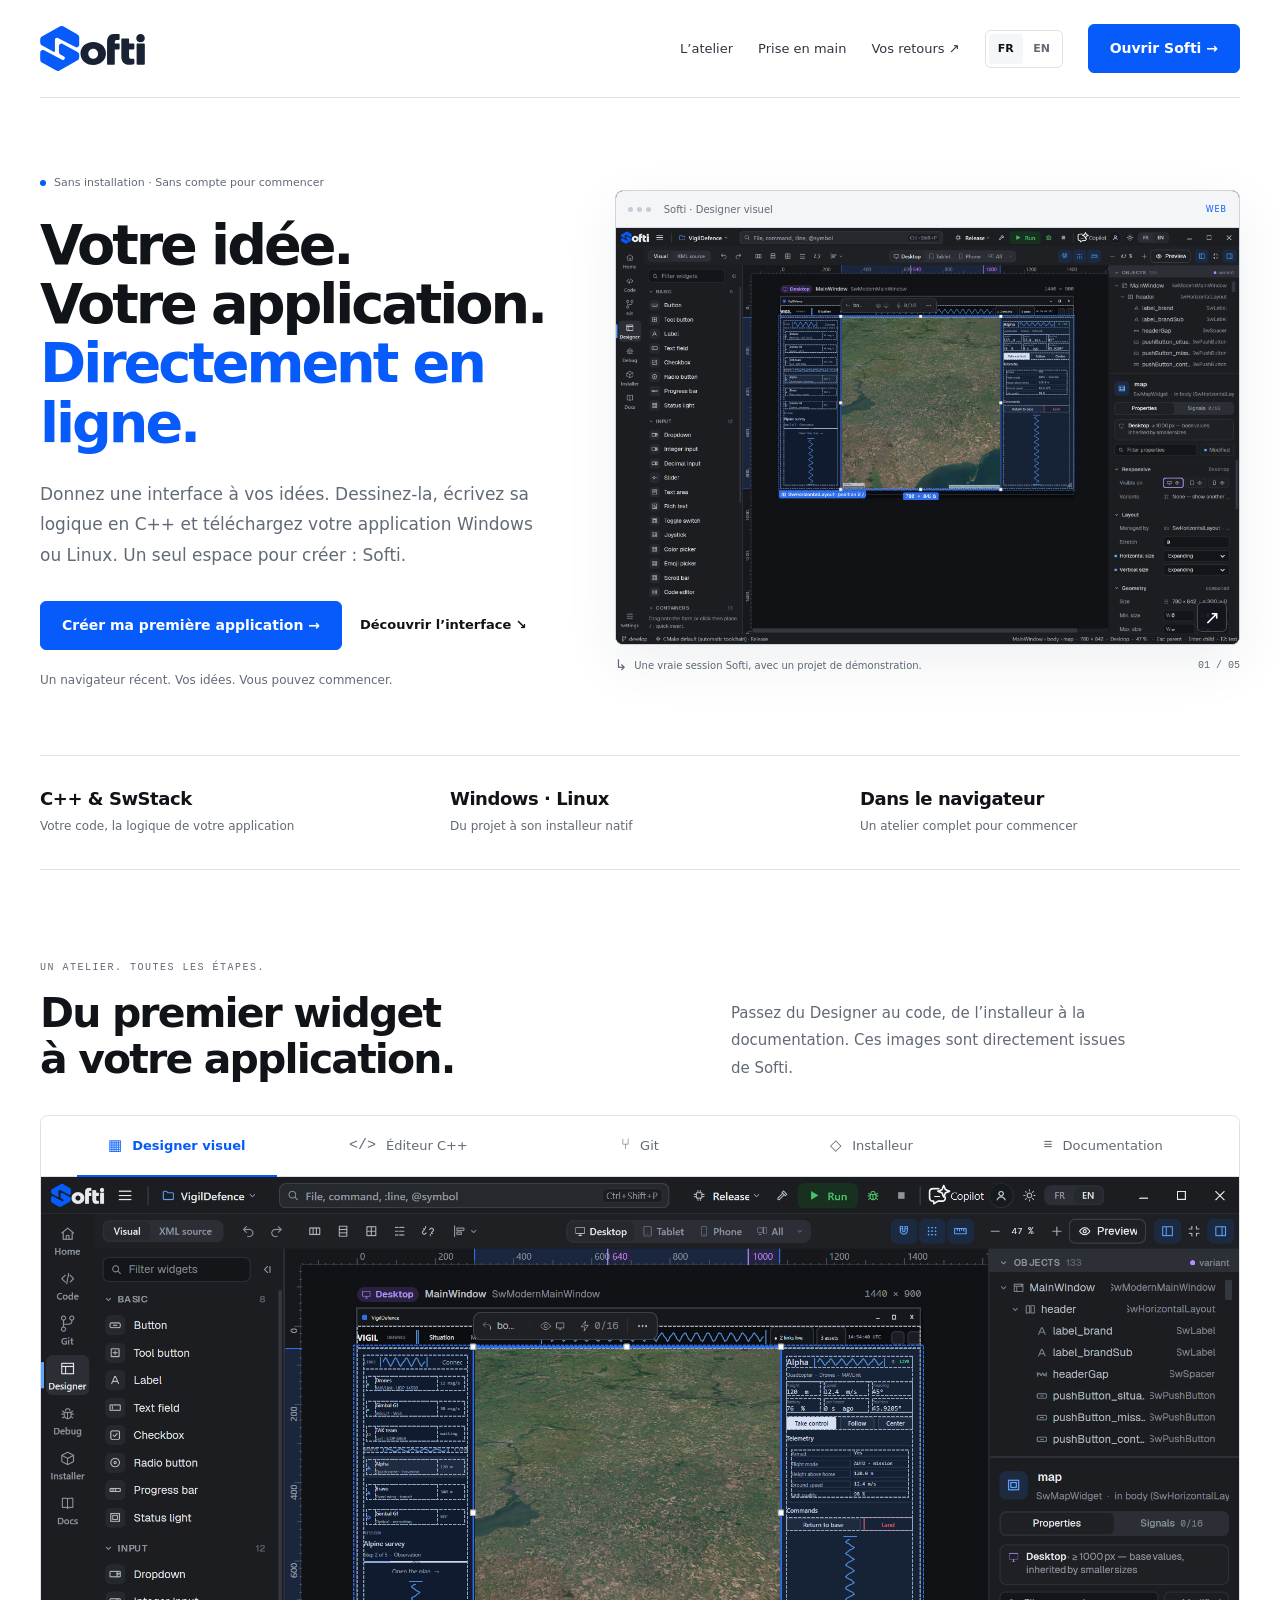
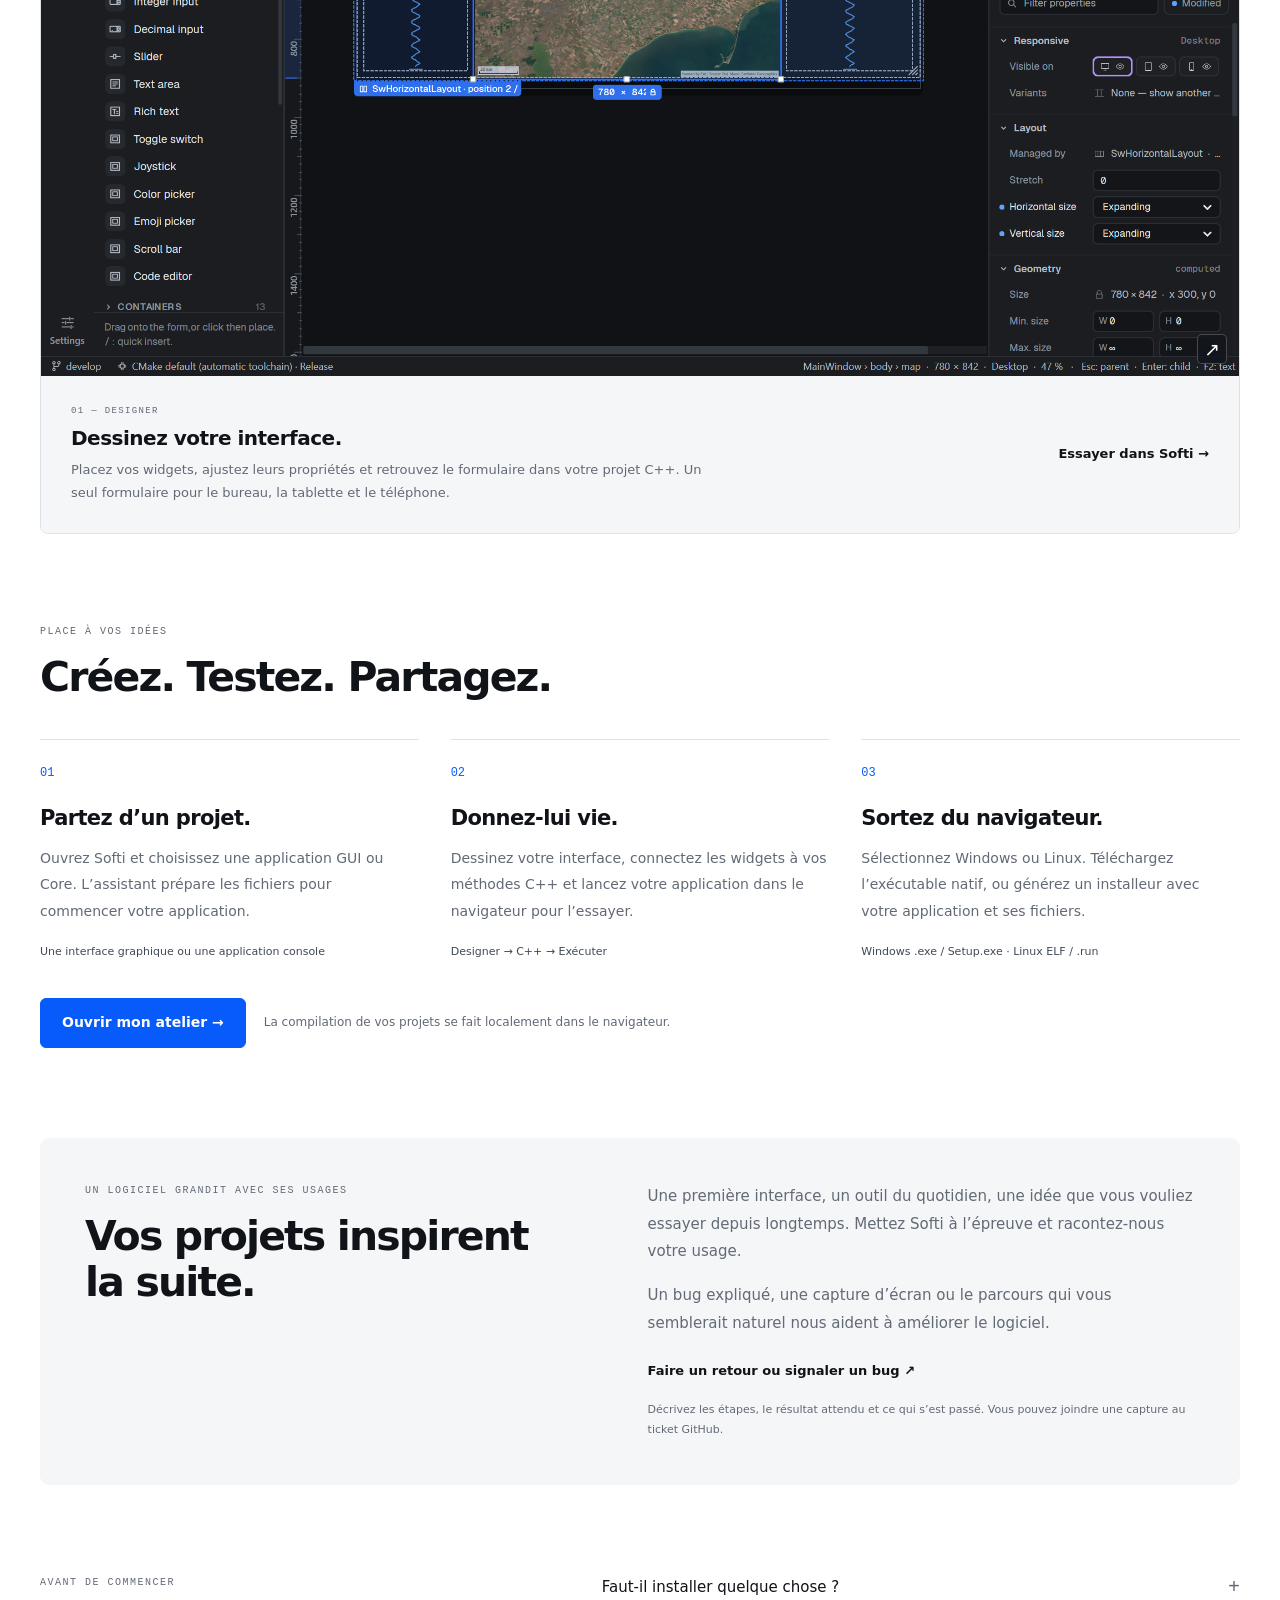
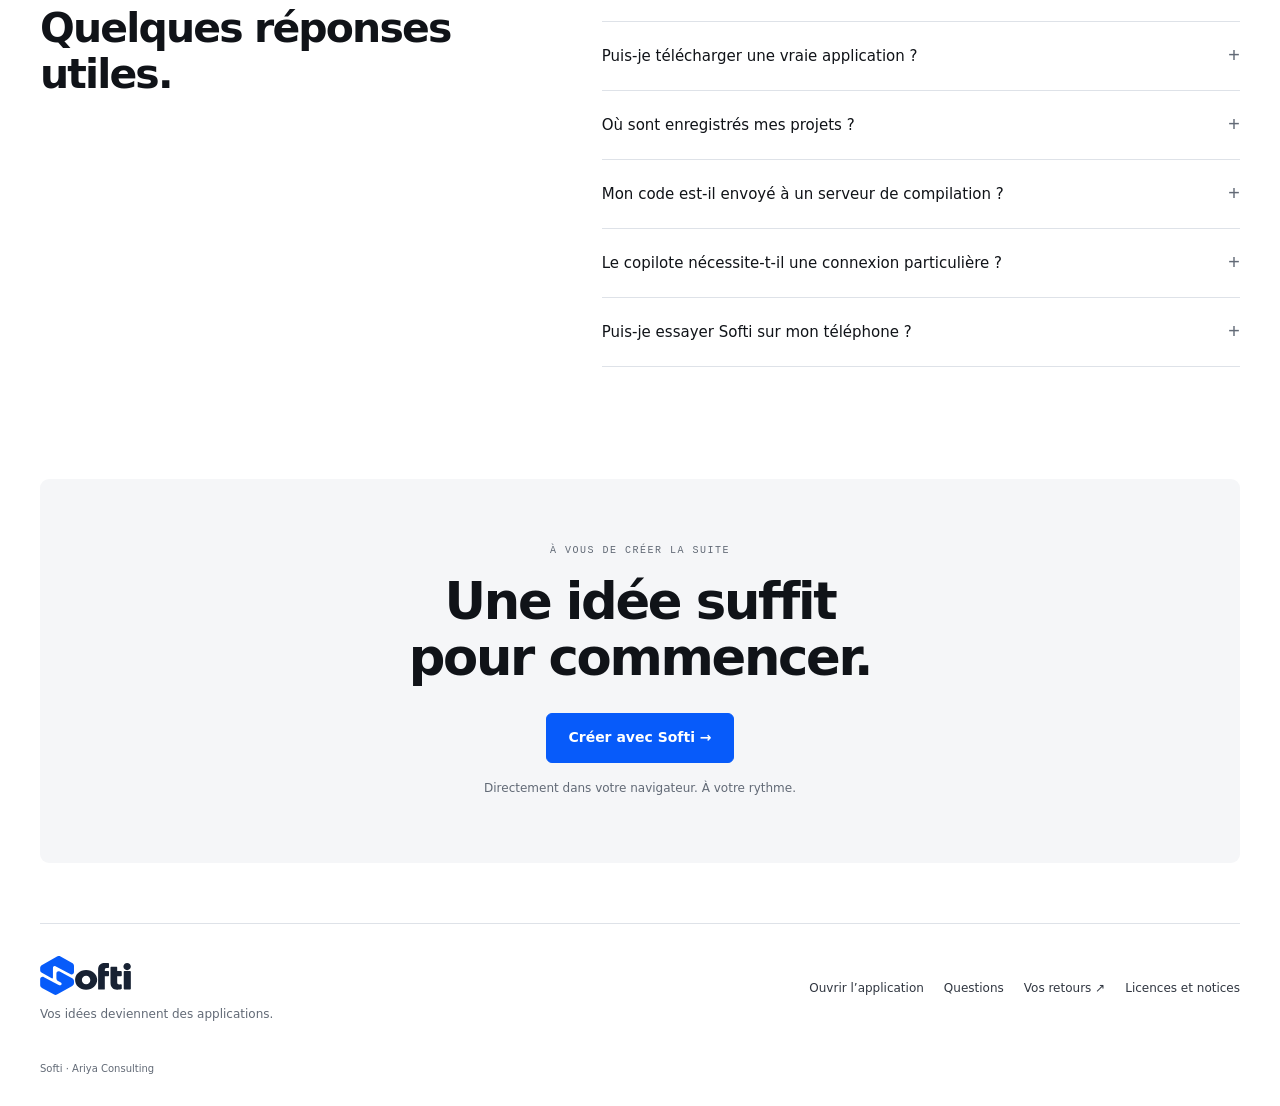
<file: index.html>
<!doctype html>
<html lang="fr">
<head>
  <meta charset="utf-8">
  <meta name="viewport" content="width=device-width, initial-scale=1">
  <meta name="theme-color" content="#ffffff">
  <meta name="description" content="Créez votre application C++ avec Softi : un éditeur de code, un designer visuel et des installateurs Windows et Linux, directement dans votre navigateur.">
  <meta property="og:type" content="website">
  <meta property="og:locale" content="fr_FR">
  <meta property="og:title" content="Softi — Vos idées deviennent des applications">
  <meta property="og:description" content="Dessinez votre interface, écrivez votre code et distribuez votre application Windows ou Linux. Découvrez Softi, directement en ligne.">
  <meta property="og:image" content="https://cerimey.github.io/SwCreator-Web/showcase/assets/captures/designer.png">
  <meta name="twitter:card" content="summary_large_image">
  <link rel="canonical" href="https://cerimey.github.io/SwCreator-Web/">
  <link rel="icon" type="image/svg+xml" href="assets/branding/softi/softi-symbol.svg">
  <link rel="license" href="NOTICE.txt">
  <link rel="stylesheet" href="showcase/style.css">
  <link rel="preload" as="image" href="showcase/assets/captures/designer.png">
  <title>Softi — Vos idées deviennent des applications</title>
  <script src="showcase/showcase.js" defer></script>
</head>
<body>
  <a class="skip-link" href="#contenu" data-en="Skip to content">Aller au contenu</a>
  <div class="page-shell">
    <header class="site-header">
      <a class="brand" href="./" aria-label="Softi, accueil"><img src="assets/branding/softi/softi-logo-light.svg" width="105" height="46" alt="Softi"></a>
      <button class="menu-toggle" type="button" aria-controls="navigation" aria-expanded="false"><span data-en="Menu">Menu</span><svg viewBox="0 0 24 24" aria-hidden="true"><path d="M4 7h16M4 12h16M4 17h16"/></svg></button>
      <nav id="navigation" aria-label="Navigation principale">
        <a href="#interface" data-en="The workspace">L’atelier</a>
        <a href="#demarrer" data-en="Getting started">Prise en main</a>
        <a href="https://github.com/CeriMey/SwCreator-Web/issues" target="_blank" rel="noopener noreferrer" data-en="Your feedback ↗">Vos retours ↗</a>
        <span class="language-switch" role="group" aria-label="Langue / Language"><button type="button" data-language="fr" aria-pressed="true" lang="fr">FR</button><button type="button" data-language="en" aria-pressed="false" lang="en">EN</button></span>
        <a class="button header-cta" href="SwCreatorWeb.html" data-en="Open Softi →">Ouvrir Softi →</a>
      </nav>
    </header>

    <main id="contenu">
      <section class="hero" aria-labelledby="hero-title">
        <div class="hero-copy">
          <p class="eyebrow"><span class="status-dot" aria-hidden="true"></span><span data-en="No installation · No account to get started">Sans installation · Sans compte pour commencer</span></p>
          <h1 id="hero-title"><span data-en="Your idea.">Votre idée.</span><br><span data-en="Your application.">Votre application.</span><br><span class="hero-accent" data-en="Right in your browser.">Directement en ligne.</span></h1>
          <p class="hero-intro" data-en="Give your ideas an interface. Design it visually, write its C++ logic and download your Windows or Linux application. All in one workspace: Softi.">Donnez une interface à vos idées. Dessinez-la, écrivez sa logique en C++ et téléchargez votre application Windows ou Linux. Un seul espace pour créer : Softi.</p>
          <div class="actions"><a class="button" href="SwCreatorWeb.html" data-en="Create my first application →">Créer ma première application →</a><a class="text-link" href="#interface" data-en="Explore the interface ↘">Découvrir l’interface ↘</a></div>
          <p class="hero-note" data-en="A recent browser. Your ideas. You’re ready.">Un navigateur récent. Vos idées. Vous pouvez commencer.</p>
        </div>
        <figure class="hero-media">
          <button class="product-frame zoom-image" type="button" data-image="showcase/assets/captures/designer.png" aria-label="Agrandir la capture du Designer Softi">
            <span class="frame-bar"><span class="window-dots" aria-hidden="true"><i></i><i></i><i></i></span><span data-en="Softi · Visual designer">Softi · Designer visuel</span><span class="frame-tag">WEB</span></span>
            <img src="showcase/assets/captures/designer.png" width="2160" height="1440" fetchpriority="high" alt="Le Designer Softi, sa palette de widgets et la station VigilDefence avec sa carte satellite en 3D." data-en-alt="The Softi designer, its widget palette and the VigilDefence station with its 3D satellite map.">
            <span class="image-zoom" aria-hidden="true">↗</span>
          </button>
          <figcaption><span class="caption-mark" aria-hidden="true">↳</span><span data-en="A real Softi session, with a demonstration project.">Une vraie session Softi, avec un projet de démonstration.</span><span class="caption-index">01 / 05</span></figcaption>
        </figure>
      </section>

      <div class="principles" aria-label="Softi en quelques mots">
        <div><strong>C++ &amp; SwStack</strong><span data-en="Your code, your application’s logic">Votre code, la logique de votre application</span></div>
        <div><strong>Windows · Linux</strong><span data-en="From a project to its native installer">Du projet à son installeur natif</span></div>
        <div><strong data-en="In your browser">Dans le navigateur</strong><span data-en="A complete workspace to get started">Un atelier complet pour commencer</span></div>
      </div>

      <section id="interface" class="section" aria-labelledby="interface-title">
        <div class="section-heading"><div><p class="kicker" data-en="One workspace. Every step.">Un atelier. Toutes les étapes.</p><h2 id="interface-title" data-en="From the first widget to your application.">Du premier widget<br>à votre application.</h2></div><p data-en="Move between the designer, your code, installer settings and documentation. These images come straight from Softi.">Passez du Designer au code, de l’installeur à la documentation. Ces images sont directement issues de Softi.</p></div>
        <div class="gallery">
          <div class="gallery-tabs" role="tablist" aria-label="Captures du logiciel">
            <button id="tab-designer" role="tab" aria-selected="true" aria-controls="gallery-panel" data-view="designer" type="button"><span class="tab-symbol" aria-hidden="true">▦</span><span data-en="Visual designer">Designer visuel</span></button>
            <button id="tab-code" role="tab" aria-selected="false" aria-controls="gallery-panel" data-view="code" tabindex="-1" type="button"><span class="tab-symbol" aria-hidden="true">&lt;/&gt;</span><span data-en="C++ editor">Éditeur C++</span></button>
            <button id="tab-git" role="tab" aria-selected="false" aria-controls="gallery-panel" data-view="git" tabindex="-1" type="button"><span class="tab-symbol" aria-hidden="true">⑂</span><span>Git</span></button>
            <button id="tab-installer" role="tab" aria-selected="false" aria-controls="gallery-panel" data-view="installer" tabindex="-1" type="button"><span class="tab-symbol" aria-hidden="true">◇</span><span data-en="Installer">Installeur</span></button>
            <button id="tab-documentation" role="tab" aria-selected="false" aria-controls="gallery-panel" data-view="documentation" tabindex="-1" type="button"><span class="tab-symbol" aria-hidden="true">≡</span><span data-en="Documentation">Documentation</span></button>
          </div>
          <div id="gallery-panel" role="tabpanel" aria-labelledby="tab-designer" tabindex="0">
            <button class="gallery-image zoom-image" type="button" data-image="showcase/assets/captures/designer.png" aria-label="Agrandir la capture"><img id="gallery-image" src="showcase/assets/captures/designer.png" width="2160" height="1440" loading="lazy" alt="Designer visuel de Softi"><span class="image-zoom" aria-hidden="true">↗</span></button>
            <div class="gallery-caption"><div><span id="gallery-number" class="kicker">01 — DESIGNER</span><h3 id="gallery-title">Dessinez votre interface.</h3><p id="gallery-description">Placez vos widgets, ajustez leurs propriétés et retrouvez le formulaire dans votre projet C++. Un seul formulaire pour le bureau, la tablette et le téléphone.</p></div><a class="text-link" href="SwCreatorWeb.html" data-en="Try it in Softi →">Essayer dans Softi →</a></div>
          </div>
        </div>
      </section>

      <section id="demarrer" class="section workflow" aria-labelledby="start-title">
        <p class="kicker" data-en="Make room for your ideas">Place à vos idées</p><h2 id="start-title" data-en="Create. Test. Share.">Créez. Testez. Partagez.</h2>
        <div class="steps">
          <article><span class="step-number">01</span><h3 data-en="Start with a project.">Partez d’un projet.</h3><p data-en="Open Softi and choose a GUI or Core application. The wizard prepares the files you need to start building.">Ouvrez Softi et choisissez une application GUI ou Core. L’assistant prépare les fichiers pour commencer votre application.</p><span class="step-detail" data-en="A graphical interface or a console application">Une interface graphique ou une application console</span></article>
          <article><span class="step-number">02</span><h3 data-en="Bring it to life.">Donnez-lui vie.</h3><p data-en="Design your interface, connect the widgets to your C++ methods and run your application in the browser to try it.">Dessinez votre interface, connectez les widgets à vos méthodes C++ et lancez votre application dans le navigateur pour l’essayer.</p><span class="step-detail">Designer → C++ → <span data-en="Run">Exécuter</span></span></article>
          <article><span class="step-number">03</span><h3 data-en="Take it beyond the browser.">Sortez du navigateur.</h3><p data-en="Select Windows or Linux. Download the native executable, or build an installer with your application and its project files.">Sélectionnez Windows ou Linux. Téléchargez l’exécutable natif, ou générez un installeur avec votre application et ses fichiers.</p><span class="step-detail">Windows .exe / Setup.exe · Linux ELF / .run</span></article>
        </div>
        <div class="actions"><a class="button" href="SwCreatorWeb.html" data-en="Open my workspace →">Ouvrir mon atelier →</a><span class="subtle" data-en="Project compilation runs locally in your browser.">La compilation de vos projets se fait localement dans le navigateur.</span></div>
      </section>

      <section id="communaute" class="community section" aria-labelledby="community-title">
        <div><p class="kicker" data-en="An application grows with its users">Un logiciel grandit avec ses usages</p><h2 id="community-title" data-en="Your projects shape what comes next.">Vos projets inspirent<br>la suite.</h2></div>
        <div><p data-en="A first interface, an everyday tool, an idea you’ve wanted to try for a while. Put Softi to work and tell us how it fits your workflow.">Une première interface, un outil du quotidien, une idée que vous vouliez essayer depuis longtemps. Mettez Softi à l’épreuve et racontez-nous votre usage.</p><p data-en="A clear bug report, a screenshot or an explanation of the workflow you expected helps us improve the application.">Un bug expliqué, une capture d’écran ou le parcours qui vous semblerait naturel nous aident à améliorer le logiciel.</p><a class="text-link" href="https://github.com/CeriMey/SwCreator-Web/issues/new" data-report target="_blank" rel="noopener noreferrer" data-en="Share feedback or report a bug ↗">Faire un retour ou signaler un bug ↗</a><p class="community-note" data-en="Describe the steps, what you expected and what happened. You can attach a screenshot to your GitHub issue.">Décrivez les étapes, le résultat attendu et ce qui s’est passé. Vous pouvez joindre une capture au ticket GitHub.</p></div>
      </section>

      <section id="questions" class="section faq" aria-labelledby="faq-title">
        <div><p class="kicker" data-en="Before you get started">Avant de commencer</p><h2 id="faq-title" data-en="A few useful answers.">Quelques réponses<br>utiles.</h2></div>
        <div class="faq-items">
          <details><summary data-en="Do I need to install anything?">Faut-il installer quelque chose ?</summary><p data-en="You can create a project, design its interface, edit the code and compile it directly in a recent browser. Running a downloaded Windows or Linux application requires its target operating system.">La création d’un projet, le Designer, l’édition du code et la compilation fonctionnent directement dans un navigateur récent. Une application Windows ou Linux téléchargée se lance sur son système cible.</p></details>
          <details><summary data-en="Can I download a real application?">Puis-je télécharger une vraie application ?</summary><p data-en="Yes. Windows x64 exports a native .exe or a Setup.exe installer. Linux x64 exports an ELF executable or a .run installer. Windows installers are unsigned; Linux installers use your user account.">Oui. Windows x64 produit un exécutable .exe ou un installeur Setup.exe. Linux x64 produit un exécutable ELF ou un installeur .run. Les installeurs Windows ne sont pas signés ; l’installation Linux se fait pour votre compte utilisateur.</p></details>
          <details><summary data-en="Where are my projects saved?">Où sont enregistrés mes projets ?</summary><p data-en="Saved projects remain in this browser’s local storage. Export your project to keep a separate copy or move it to another browser. Clearing website data also removes its local projects.">Les projets enregistrés restent dans le stockage local de ce navigateur. Exportez votre projet pour garder une copie séparée ou le déplacer vers un autre navigateur. Effacer les données du site supprime aussi ses projets locaux.</p></details>
          <details><summary data-en="Is my source code sent to a build server?">Mon code est-il envoyé à un serveur de compilation ?</summary><p data-en="Project compilation and installer packaging run in your browser. The website serves the compiler and SDK files. A connected AI assistant uses its separately configured service.">La compilation du projet et la génération des installeurs se font dans votre navigateur. Le site fournit les fichiers du compilateur et des SDK. Un assistant IA connecté utilise son service configuré séparément.</p></details>
          <details><summary data-en="Does Copilot need a separate connection?">Le copilote nécessite-t-il une connexion particulière ?</summary><p data-en="Yes. The AI copilot connects through the local IaAssistant bridge and your provider connection. It is optional: the editor, designer and compiler work without it.">Oui. Le copilote IA se connecte via le bridge local IaAssistant et votre connexion fournisseur. Il est facultatif : l’éditeur, le Designer et le compilateur fonctionnent sans lui.</p></details>
          <details><summary data-en="Can I try Softi on my phone?">Puis-je essayer Softi sur mon téléphone ?</summary><p data-en="The workspace adapts to smaller screens. A computer with a keyboard and mouse remains more comfortable for writing C++ and working on complex interfaces.">L’interface s’adapte aux petits écrans. Un ordinateur avec clavier et souris reste plus confortable pour écrire du C++ et travailler sur des interfaces complexes.</p></details>
        </div>
      </section>

      <section class="closing" aria-labelledby="closing-title"><p class="kicker" data-en="The next step is yours">À vous de créer la suite</p><h2 id="closing-title" data-en="One idea is enough to get started.">Une idée suffit<br>pour commencer.</h2><a class="button" href="SwCreatorWeb.html" data-en="Create with Softi →">Créer avec Softi →</a><p data-en="Directly in your browser. At your own pace.">Directement dans votre navigateur. À votre rythme.</p></section>
    </main>

    <footer class="site-footer"><div><a class="brand" href="./" aria-label="Softi"><img src="assets/branding/softi/softi-logo-light.svg" width="91" height="40" alt="Softi" loading="lazy"></a><p data-en="Your ideas become applications.">Vos idées deviennent des applications.</p></div><nav aria-label="Liens de pied de page"><a href="SwCreatorWeb.html" data-en="Open the application">Ouvrir l’application</a><a href="#questions" data-en="Questions">Questions</a><a href="https://github.com/CeriMey/SwCreator-Web/issues" target="_blank" rel="noopener noreferrer" data-en="Feedback ↗">Vos retours ↗</a><a href="NOTICE.txt" data-en="Licenses and notices">Licences et notices</a></nav><p class="footer-credit">Softi · Ariya Consulting</p></footer>
  </div>
  <dialog id="image-viewer" aria-label="Capture de Softi"><button class="viewer-close" type="button" autofocus><span data-en="Close">Fermer</span> ×</button><img src="showcase/assets/captures/designer.png" width="2160" height="1440" alt="Capture agrandie de Softi"></dialog>
</body>
</html>
</file>
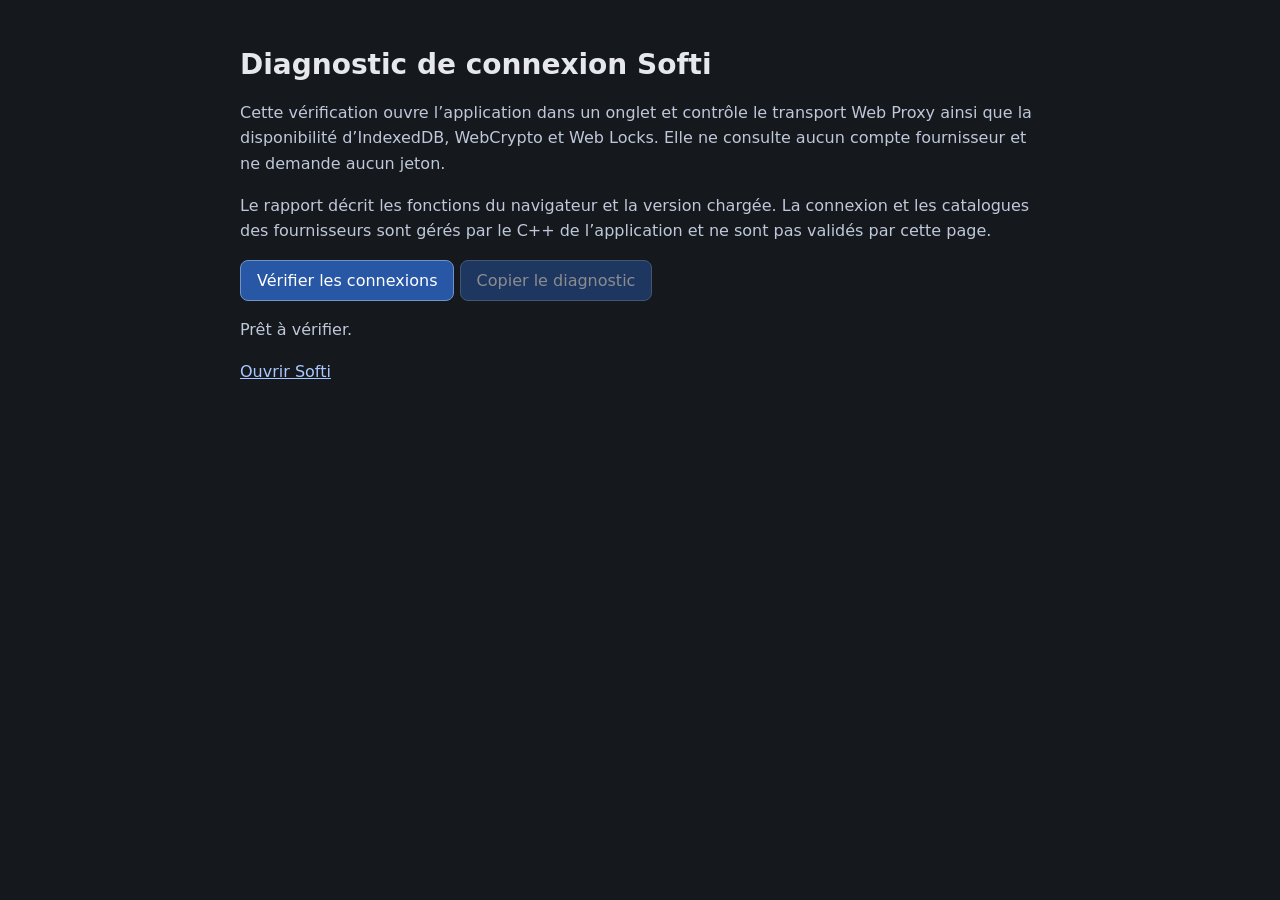
<file: assistant-diagnostics.html>
<!doctype html>
<html lang="fr">
<meta charset="utf-8">
<meta name="viewport" content="width=device-width,initial-scale=1">
<title>Diagnostic de connexion Softi</title>
<style>
:root{color-scheme:dark;font:16px system-ui;background:#15181d;color:#e6e8ed}body{max-width:800px;margin:48px auto;padding:0 24px}h1{font-size:28px}p{line-height:1.6;color:#bfc8d9}button,a{font:inherit}button{padding:10px 16px;border-radius:8px;border:1px solid #7293c5;background:#2857a5;color:white;cursor:pointer}button:disabled{opacity:.5;cursor:default}#status{min-height:26px}pre{white-space:pre-wrap;overflow-wrap:anywhere;background:#202630;border-radius:10px;padding:20px;font:14px/1.6 monospace}a{color:#a8c8ff}
</style>
<h1>Diagnostic de connexion Softi</h1>
<p>Cette vérification ouvre l’application dans un onglet et contrôle le transport Web Proxy ainsi que la disponibilité d’IndexedDB, WebCrypto et Web Locks. Elle ne consulte aucun compte fournisseur et ne demande aucun jeton.</p>
<p>Le rapport décrit les fonctions du navigateur et la version chargée. La connexion et les catalogues des fournisseurs sont gérés par le C++ de l’application et ne sont pas validés par cette page.</p>
<button id="run">Vérifier les connexions</button>
<button id="copy" disabled>Copier le diagnostic</button>
<p id="status" role="status">Prêt à vérifier.</p>
<pre id="report" hidden></pre>
<p><a id="open" href="SwCreatorWeb.html">Ouvrir Softi</a></p>
<script src="assistant-diagnostics.js?v=c21ed6455ac85d5ae5bccd019ca9ba6124490ae4bc45a3ce4837ad2d0bb76f35"></script>
</html>
</file>
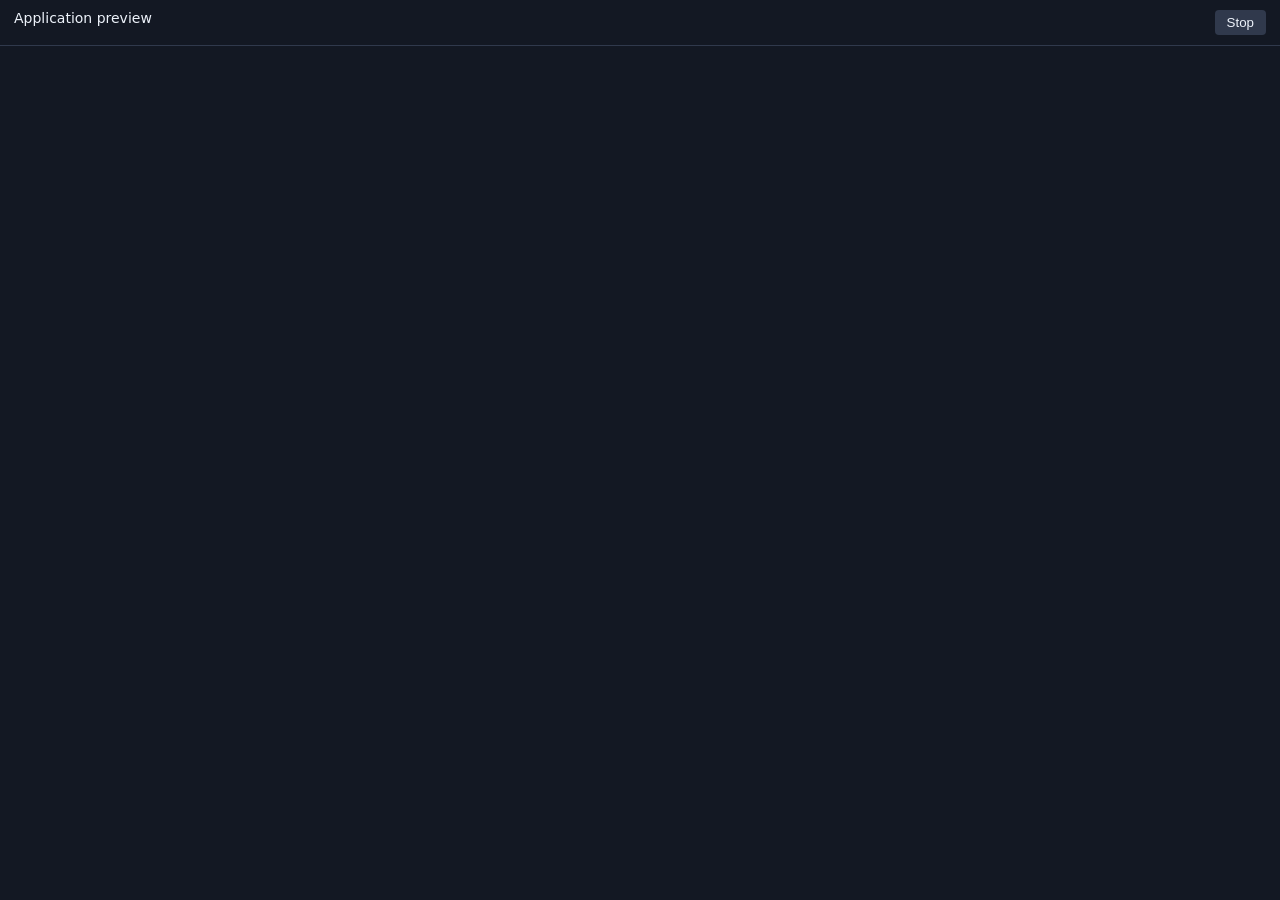
<file: compiler/runner.html>
<!doctype html>
<html lang="en">
<meta charset="utf-8">
<meta name="viewport" content="width=device-width, initial-scale=1">
<title>Application preview</title>
<style>
    body { margin: 0; background: #131823; color: #edf2fa; font: 14px system-ui; }
    header { display: flex; justify-content: space-between; padding: 10px 14px; border-bottom: 1px solid #30394c; }
    button { color: inherit; background: #30394c; border: 0; border-radius: 4px; padding: 5px 12px; cursor: pointer; }
    pre { padding: 14px; margin: 0; white-space: pre-wrap; overflow-wrap: anywhere; }
</style>
<header><span id="status">Application preview</span><button id="stop" disabled>Stop</button></header>
<pre id="output"></pre>
<script type="module" src="runner.mjs"></script>
</html>
</file>
<file: showcase/style.css>
:root{color-scheme:light;--ink:#101318;--text:#303640;--muted:#626a76;--line:#dee2e8;--surface:#f5f6f8;--blue:#075bfa;font-family:"Segoe UI",system-ui,-apple-system,BlinkMacSystemFont,sans-serif;color:var(--text);background:#fff;font-synthesis:none;-webkit-font-smoothing:antialiased}
*{box-sizing:border-box}html{scroll-behavior:smooth;scroll-padding-top:110px}body{margin:0}button,a,summary{-webkit-tap-highlight-color:transparent}button{font:inherit}button,a{touch-action:manipulation}a{color:inherit}img{max-width:100%;display:block}a:focus-visible,button:focus-visible,summary:focus-visible,[tabindex="0"]:focus-visible{outline:3px solid var(--blue);outline-offset:5px}h1,h2,h3,p,figure{margin:0}h1,h2,h3{color:var(--ink);text-wrap:balance}p{text-wrap:pretty}a{text-decoration:none}.page-shell{max-width:1280px;padding:0 40px;margin:auto}.skip-link{position:fixed;top:12px;left:12px;z-index:10;padding:12px 20px;background:var(--ink);color:#fff;transform:translateY(-160%)}.skip-link:focus{transform:none}
.site-header{position:sticky;top:0;z-index:3;display:flex;justify-content:space-between;align-items:center;min-height:98px;gap:24px;background:#fff;border-bottom:1px solid var(--line)}.brand{flex-shrink:0;display:inline-block}.brand img{object-fit:contain}.site-header nav{display:flex;align-items:center;gap:25px;font-size:13px;font-weight:500}.site-header nav>a:not(.button):hover,.site-footer a:hover{color:var(--blue)}.button{display:inline-flex;align-items:center;justify-content:center;min-height:48px;padding:14px 21px;border:1px solid var(--blue);border-radius:6px;color:#fff;background:var(--blue);font-size:14px;font-weight:600;line-height:1.4;transition:background .16s,border-color .16s}.button:hover{background:var(--ink);border-color:var(--ink)}.language-switch{display:inline-flex;padding:3px;border:1px solid var(--line);border-radius:6px;gap:2px}.language-switch button{min-width:34px;min-height:30px;padding:5px 7px;background:transparent;border:0;border-radius:3px;color:var(--muted);cursor:pointer;font-size:11px;font-weight:600}.language-switch button[aria-pressed="true"]{background:var(--surface);color:var(--ink)}.menu-toggle{display:none}
.hero{display:grid;grid-template-columns:.92fr 1.08fr;gap:42px;align-items:center;padding:76px 0 64px}.eyebrow{display:flex;align-items:center;gap:8px;font-size:11px;color:var(--muted);line-height:1.7}.status-dot{display:inline-block;width:6px;height:6px;border-radius:50%;background:var(--blue);flex-shrink:0}.hero h1{font-size:clamp(42px,4.35vw,62px);font-weight:600;line-height:1.065;letter-spacing:-.055em;margin:22px 0 27px}.hero-accent{color:var(--blue)}.hero-intro{max-width:510px;font-size:17px;line-height:1.8;color:var(--muted)}.actions{display:flex;flex-wrap:wrap;align-items:center;gap:18px;margin-top:30px}.text-link{font-size:13px;font-weight:600;line-height:1.7;color:var(--ink);text-underline-offset:4px}.text-link:hover{color:var(--blue);text-decoration:underline}.hero-note{color:var(--muted);font-size:12px;line-height:1.7;margin-top:20px}.product-frame{display:block;position:relative;overflow:hidden;width:100%;padding:0;text-align:left;border:1px solid #cfd4dd;border-radius:8px;background:#16191f;box-shadow:0 18px 55px #17244212;cursor:zoom-in}.frame-bar{height:37px;display:flex;align-items:center;gap:13px;padding:0 12px;background:#f4f5f7;color:#626a76;font-size:10px;border-bottom:1px solid #d8dde5}.window-dots{display:inline-flex;gap:4px}.window-dots i{width:5px;height:5px;border-radius:50%;background:#c6ccd5}.frame-tag{margin-left:auto;font-size:8px;letter-spacing:.12em;color:var(--blue)}.product-frame img{width:100%;height:auto}.image-zoom{position:absolute;right:12px;bottom:12px;display:grid;place-items:center;width:30px;height:30px;border:1px solid #ffffff38;border-radius:5px;background:#13161dd9;color:#fff;font-size:19px}.hero-media figcaption{display:flex;align-items:flex-start;gap:7px;font-size:10px;line-height:1.65;color:var(--muted);margin-top:13px}.caption-mark{font-size:15px;line-height:1}.caption-index{white-space:nowrap;margin-left:auto;font:10px/1.65 Consolas,monospace}.principles{display:grid;grid-template-columns:repeat(3,1fr);gap:30px;padding:32px 0;border-top:1px solid var(--line);border-bottom:1px solid var(--line)}.principles strong{display:block;font-size:18px;font-weight:600;letter-spacing:-.025em;color:var(--ink)}.principles span{display:block;font-size:12px;color:var(--muted);line-height:1.8;margin-top:7px}
.section{margin:90px 0}.kicker{font:10px/1.6 Consolas,"SFMono-Regular",monospace;text-transform:uppercase;letter-spacing:.15em;color:var(--muted);margin-bottom:15px}h2{font-size:clamp(32px,3.2vw,44px);font-weight:600;line-height:1.12;letter-spacing:-.045em}.section-heading{display:grid;grid-template-columns:1.2fr 1fr;gap:80px;align-items:end;margin-bottom:32px}.section-heading>p{font-size:15px;line-height:1.85;color:var(--muted);max-width:440px}.gallery{border:1px solid var(--line);border-radius:8px;overflow:hidden}.gallery-tabs{display:flex;gap:0;padding:0 20px;background:#fff;border-bottom:1px solid var(--line)}.gallery-tabs button{display:flex;gap:10px;align-items:center;justify-content:center;position:relative;flex:1;min-height:60px;padding:15px 10px;border:0;background:#fff;color:var(--muted);font-size:13px;cursor:pointer}.gallery-tabs button[aria-selected="true"]{color:var(--blue);font-weight:600}.gallery-tabs button[aria-selected="true"]::after{content:"";position:absolute;bottom:-1px;left:16px;right:16px;height:2px;background:var(--blue)}.gallery-tabs button:hover{background:var(--surface)}.tab-symbol{font:15px Consolas,monospace}.gallery-image{position:relative;display:block;width:100%;border:0;padding:0;cursor:zoom-in;background:#16191f}.gallery-image img{width:100%;height:auto;aspect-ratio:3/2;object-fit:contain}.gallery-caption{display:flex;align-items:center;justify-content:space-between;gap:32px;padding:28px 30px;background:var(--surface)}.gallery-caption .kicker{display:block;margin-bottom:8px;font-size:9px}.gallery-caption h3{font-size:20px;font-weight:600;letter-spacing:-.025em}.gallery-caption p{font-size:13px;line-height:1.8;color:var(--muted);margin-top:8px;max-width:650px}.gallery-caption>a{flex-shrink:0}
.steps{display:grid;grid-template-columns:repeat(3,1fr);gap:32px;margin-top:38px}.steps article{border-top:1px solid var(--line);padding-top:24px}.step-number{display:block;font:12px/1.5 Consolas,monospace;color:var(--blue);margin-bottom:24px}.steps h3{font-size:21px;font-weight:600;letter-spacing:-.03em;margin-bottom:15px}.steps p{font-size:14px;color:var(--muted);line-height:1.9}.step-detail{display:block;font-size:11px;line-height:1.8;color:#404956;margin-top:18px}.workflow .actions{margin-top:36px}.subtle{font-size:12px;line-height:1.8;color:var(--muted);max-width:410px}.community{display:grid;grid-template-columns:1fr 1.1fr;gap:65px;padding:45px;border-radius:9px;background:var(--surface)}.community p:not(.kicker){font-size:15px;color:var(--muted);line-height:1.85;margin-bottom:16px}.community .text-link{display:inline-block;margin-top:6px}.community .community-note{font-size:11px!important;margin:18px 0 0!important}.faq{display:grid;grid-template-columns:.85fr 1.15fr;gap:90px}.faq-items details{border-bottom:1px solid var(--line);padding:0 0 22px;margin-bottom:22px}.faq-items summary{display:flex;align-items:center;justify-content:space-between;gap:20px;color:var(--ink);font-size:15px;font-weight:500;line-height:1.6;cursor:pointer;list-style:none}.faq-items summary::-webkit-details-marker{display:none}.faq-items summary::after{content:"+";font:20px Consolas,monospace;color:var(--muted);flex-shrink:0}.faq-items details[open] summary::after{content:"−"}.faq-items p{margin-top:15px;color:var(--muted);font-size:13px;line-height:1.9}.closing{padding:64px 24px 68px;background:var(--surface);text-align:center;border-radius:9px;margin:80px 0 60px}.closing h2{font-size:clamp(38px,4vw,54px);line-height:1.08}.closing .button{margin:28px 0 18px}.closing>p:last-child{font-size:12px;color:var(--muted)}.site-footer{display:grid;grid-template-columns:1fr auto;gap:28px;padding:32px 0;border-top:1px solid var(--line)}.site-footer>div>p{font-size:12px;color:var(--muted);margin-top:7px}.site-footer nav{display:flex;flex-wrap:wrap;align-items:center;justify-content:flex-end;gap:20px;font-size:12px}.footer-credit{grid-column:1/-1;font-size:10px;color:var(--muted);padding-top:14px}
#image-viewer{width:min(1440px,96vw);max-width:96vw;max-height:94vh;padding:44px 0 0;border:1px solid #fff3;border-radius:8px;background:#14171d;color:#fff;overflow:auto}#image-viewer::backdrop{background:#101318dd}#image-viewer img{width:100%;height:auto}.viewer-close{position:absolute;top:0;right:0;min-height:44px;padding:10px 18px;border:0;background:transparent;color:#fff;cursor:pointer;font-size:13px}
@media(min-width:1600px){.hero{padding-top:94px;padding-bottom:85px}}
@media(max-width:1050px){.page-shell{padding:0 28px}.site-header nav{gap:18px}.site-header nav>a:nth-child(2){display:none}.hero{gap:28px;padding-top:55px}.hero h1{font-size:46px}.hero-intro{font-size:15px}.hero .actions{gap:15px}.hero .actions .button{font-size:12px;padding:13px 16px}.section-heading{gap:40px}.community{padding:34px;gap:40px}.faq{gap:45px}}
@media(max-width:800px){.hero{grid-template-columns:1fr;gap:38px;padding:44px 0}.hero h1{font-size:clamp(42px,7vw,60px)}.hero-intro{max-width:620px;font-size:16px}.hero-media{width:100%}.hero .actions .button{font-size:14px}.principles{gap:20px}.principles strong{font-size:16px}.section{margin:65px 0}.section-heading{grid-template-columns:1fr;gap:20px}.section-heading>p{max-width:600px}.community{grid-template-columns:1fr;gap:25px}.faq{grid-template-columns:1fr;gap:34px}.steps{gap:23px}.steps h3{font-size:18px}.steps p{font-size:13px}.gallery-caption{align-items:flex-start;gap:18px}.site-header{min-height:83px}.site-header nav>a:not(.button){display:none}}
@media(max-width:550px){html{scroll-padding-top:88px}.page-shell{padding:0 20px}.site-header{gap:14px;flex-wrap:wrap;min-height:80px}.brand img{width:84px;height:37px}.menu-toggle{display:flex;align-items:center;gap:10px;min-height:44px;padding:8px 0 8px 12px;border:0;background:#fff;color:var(--ink);font-size:13px}.menu-toggle svg{width:20px;height:20px;fill:none;stroke:currentColor;stroke-width:1.5}.site-header nav{display:none;flex-basis:100%;padding:0 0 20px;gap:8px;flex-wrap:wrap}.site-header nav.is-open{display:flex}.site-header nav>a:not(.button){display:flex;flex-basis:100%;min-height:44px;align-items:center}.site-header nav .language-switch{margin:8px 8px 0 0}.site-header nav .header-cta{flex:1;margin-top:8px}.hero{padding-top:32px;gap:28px}.eyebrow{font-size:10px}.hero h1{font-size:clamp(36px,8.5vw,46px);margin:19px 0 22px}.hero-intro{font-size:15px;line-height:1.8}.actions{gap:16px;margin-top:25px}.hero-note{font-size:11px}.hero-media figcaption{font-size:9px}.caption-index{display:none}.principles{grid-template-columns:1fr;gap:20px;padding:27px 0}.principles>div{display:grid;grid-template-columns:1fr 1.05fr;gap:15px;align-items:start}.principles strong{font-size:14px;line-height:1.8}.principles span{font-size:11px;margin:0}.section{margin:54px 0}h2{font-size:32px}.section-heading>p{font-size:14px}.gallery-tabs{padding:0 3px;overflow:auto}.gallery-tabs button{min-height:57px;padding:12px 7px;font-size:10px;gap:4px;flex-direction:column;flex-shrink:0}.tab-symbol{font-size:12px}.gallery-tabs button[aria-selected="true"]::after{left:8px;right:8px}.gallery-caption{display:block;padding:22px}.gallery-caption h3{font-size:19px}.gallery-caption>a{display:inline-block;margin-top:16px}.steps{grid-template-columns:1fr;gap:29px;margin-top:29px}.step-number{margin-bottom:15px}.steps h3{font-size:21px;margin-bottom:11px}.steps p{font-size:14px}.step-detail{margin-top:13px}.workflow .actions{margin-top:27px}.community{padding:27px 24px}.community p:not(.kicker){font-size:14px}.faq-items summary{font-size:14px}.closing{padding:44px 18px;margin:55px 0 35px}.closing h2{font-size:38px}.site-footer{grid-template-columns:1fr;gap:23px;padding-top:25px}.site-footer nav{justify-content:flex-start;gap:16px 22px;line-height:1.7}.footer-credit{padding-top:0}.image-zoom{width:25px;height:25px;right:8px;bottom:8px;font-size:16px}}
@media(prefers-reduced-motion:reduce){html{scroll-behavior:auto}*,*::before,*::after{transition:none!important}}
</file>
